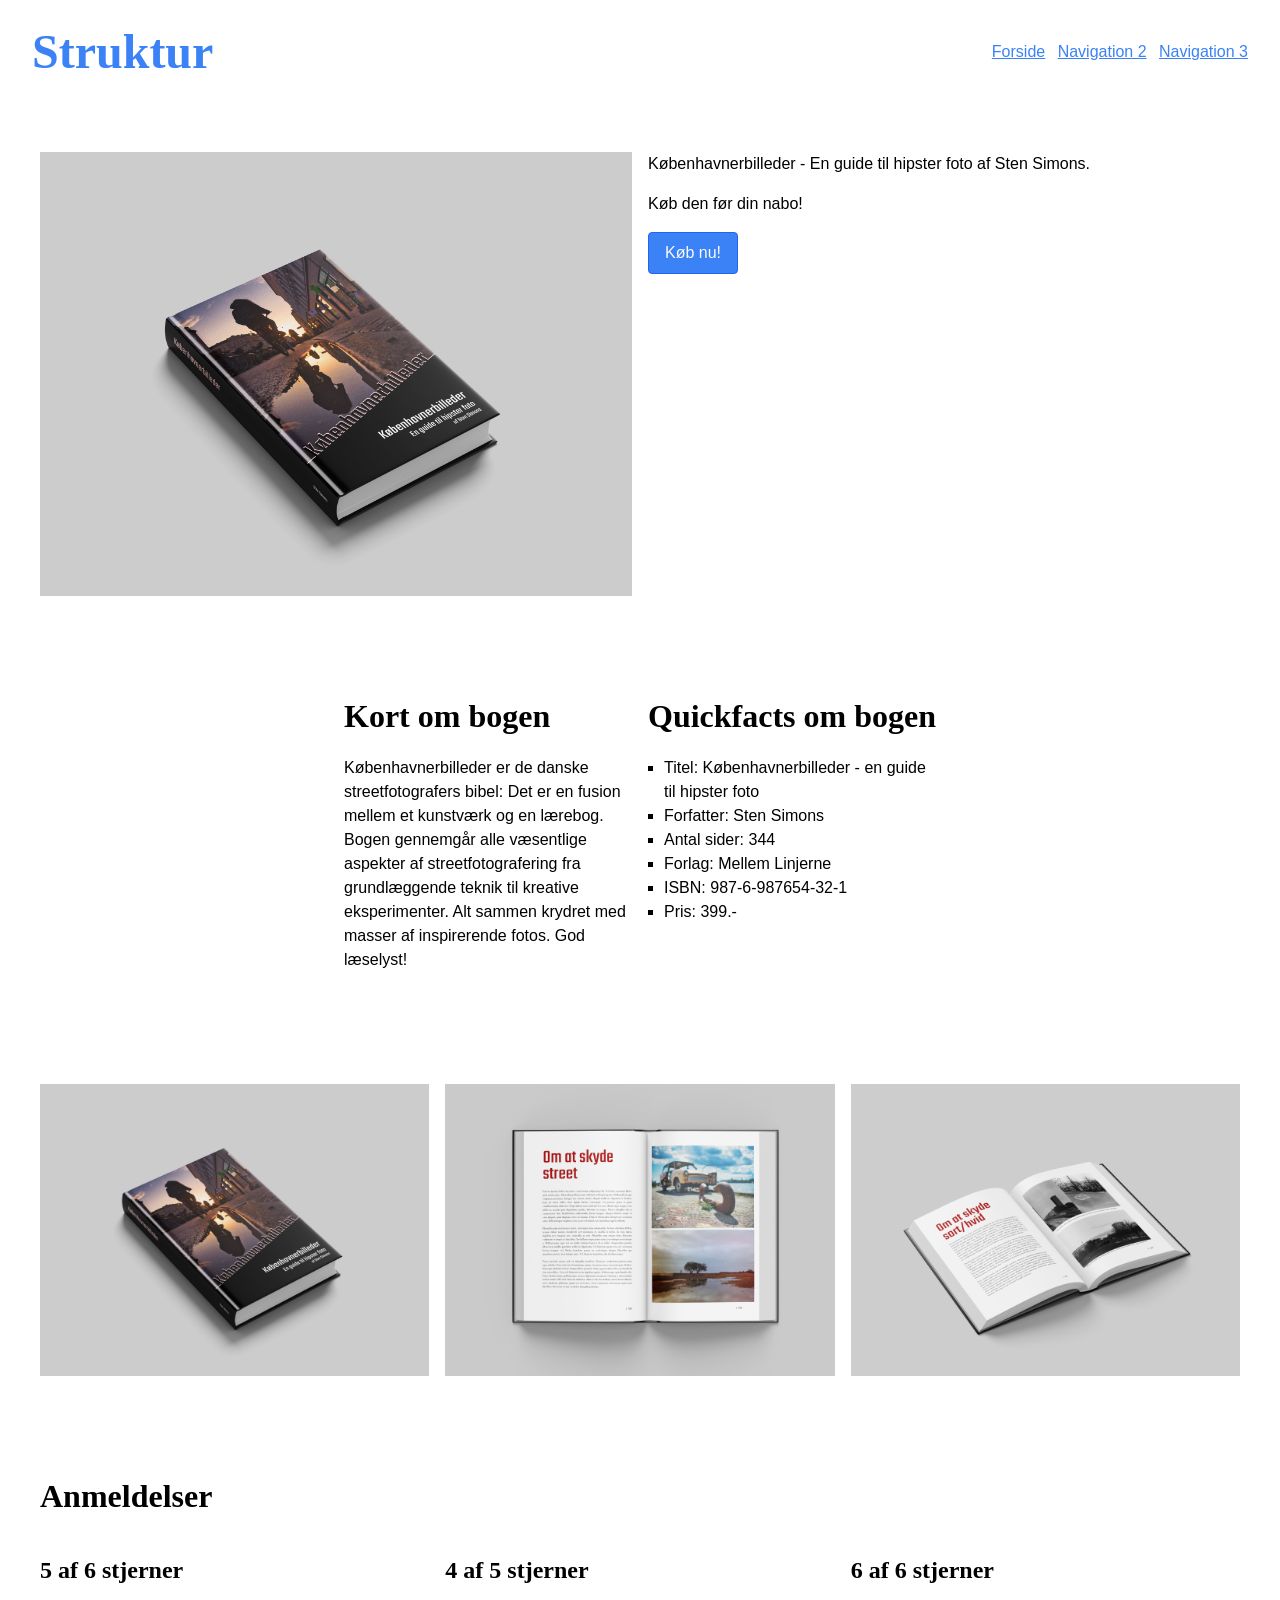
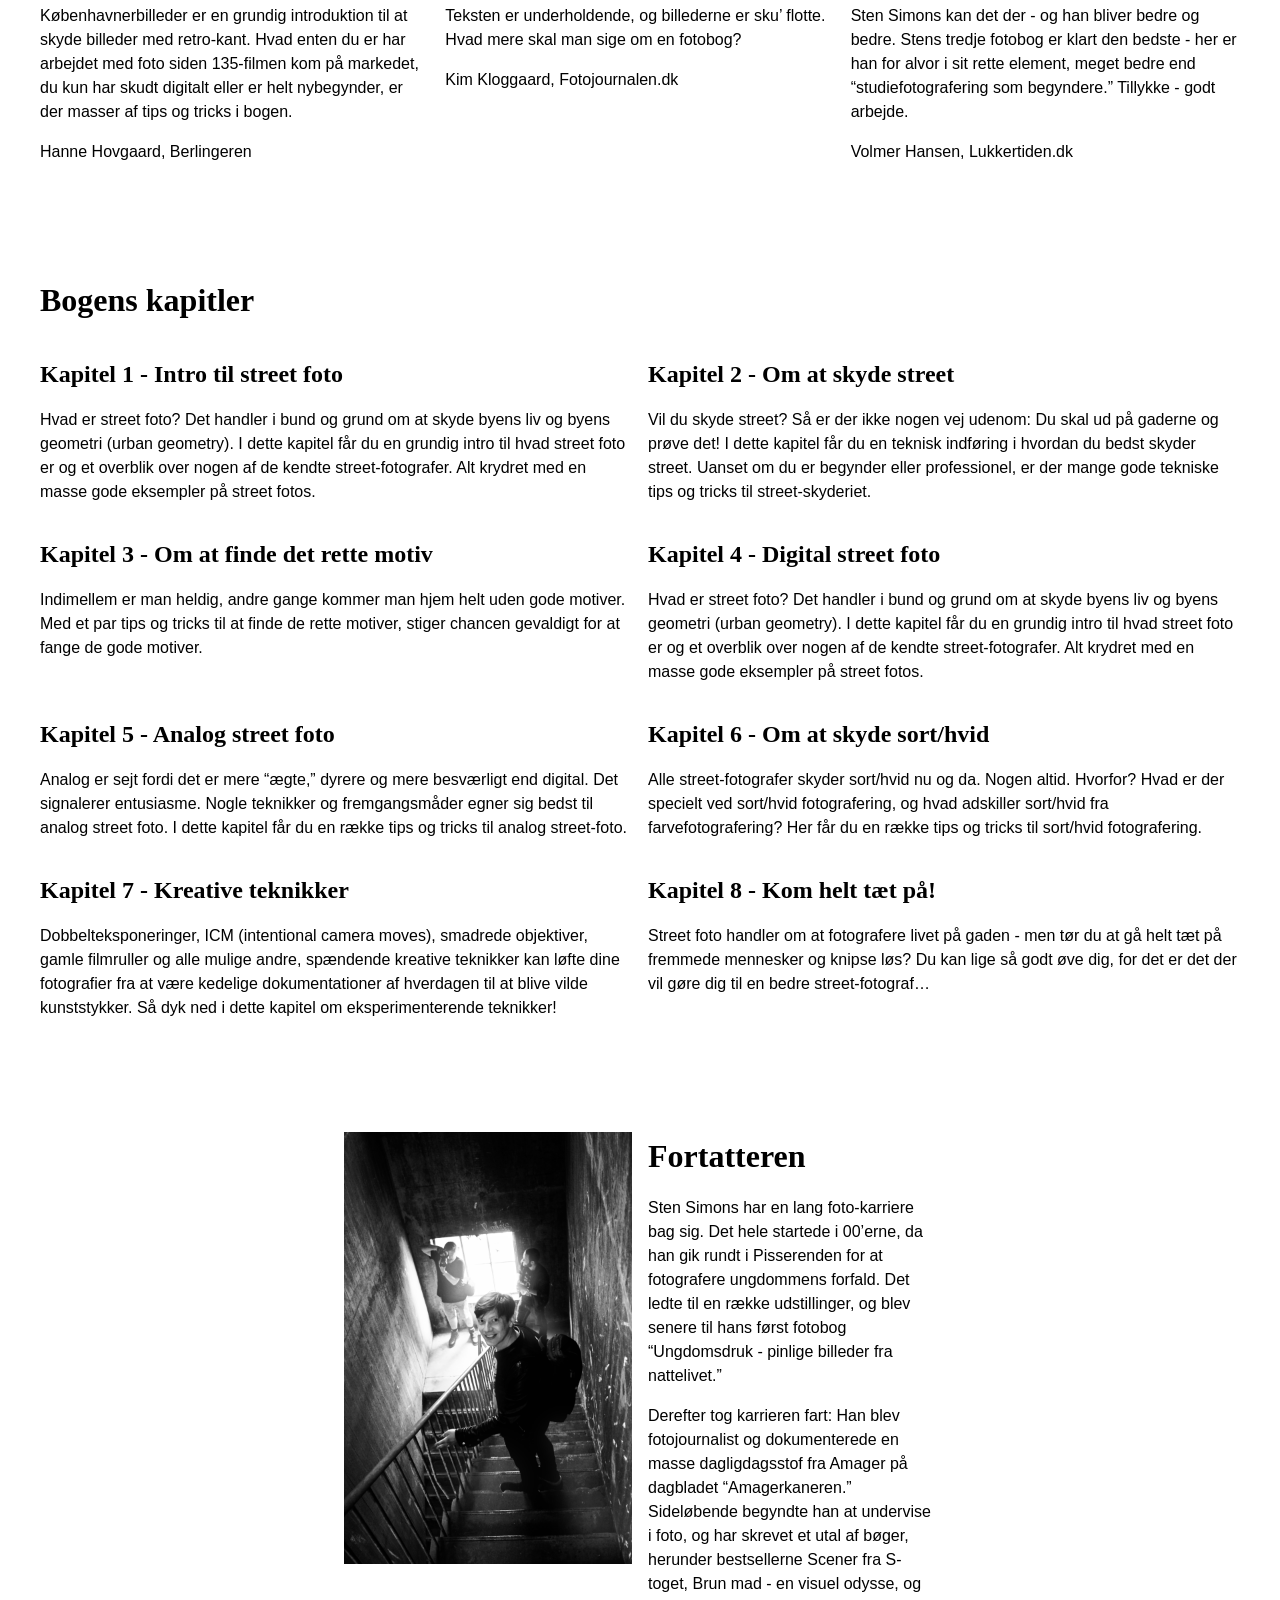
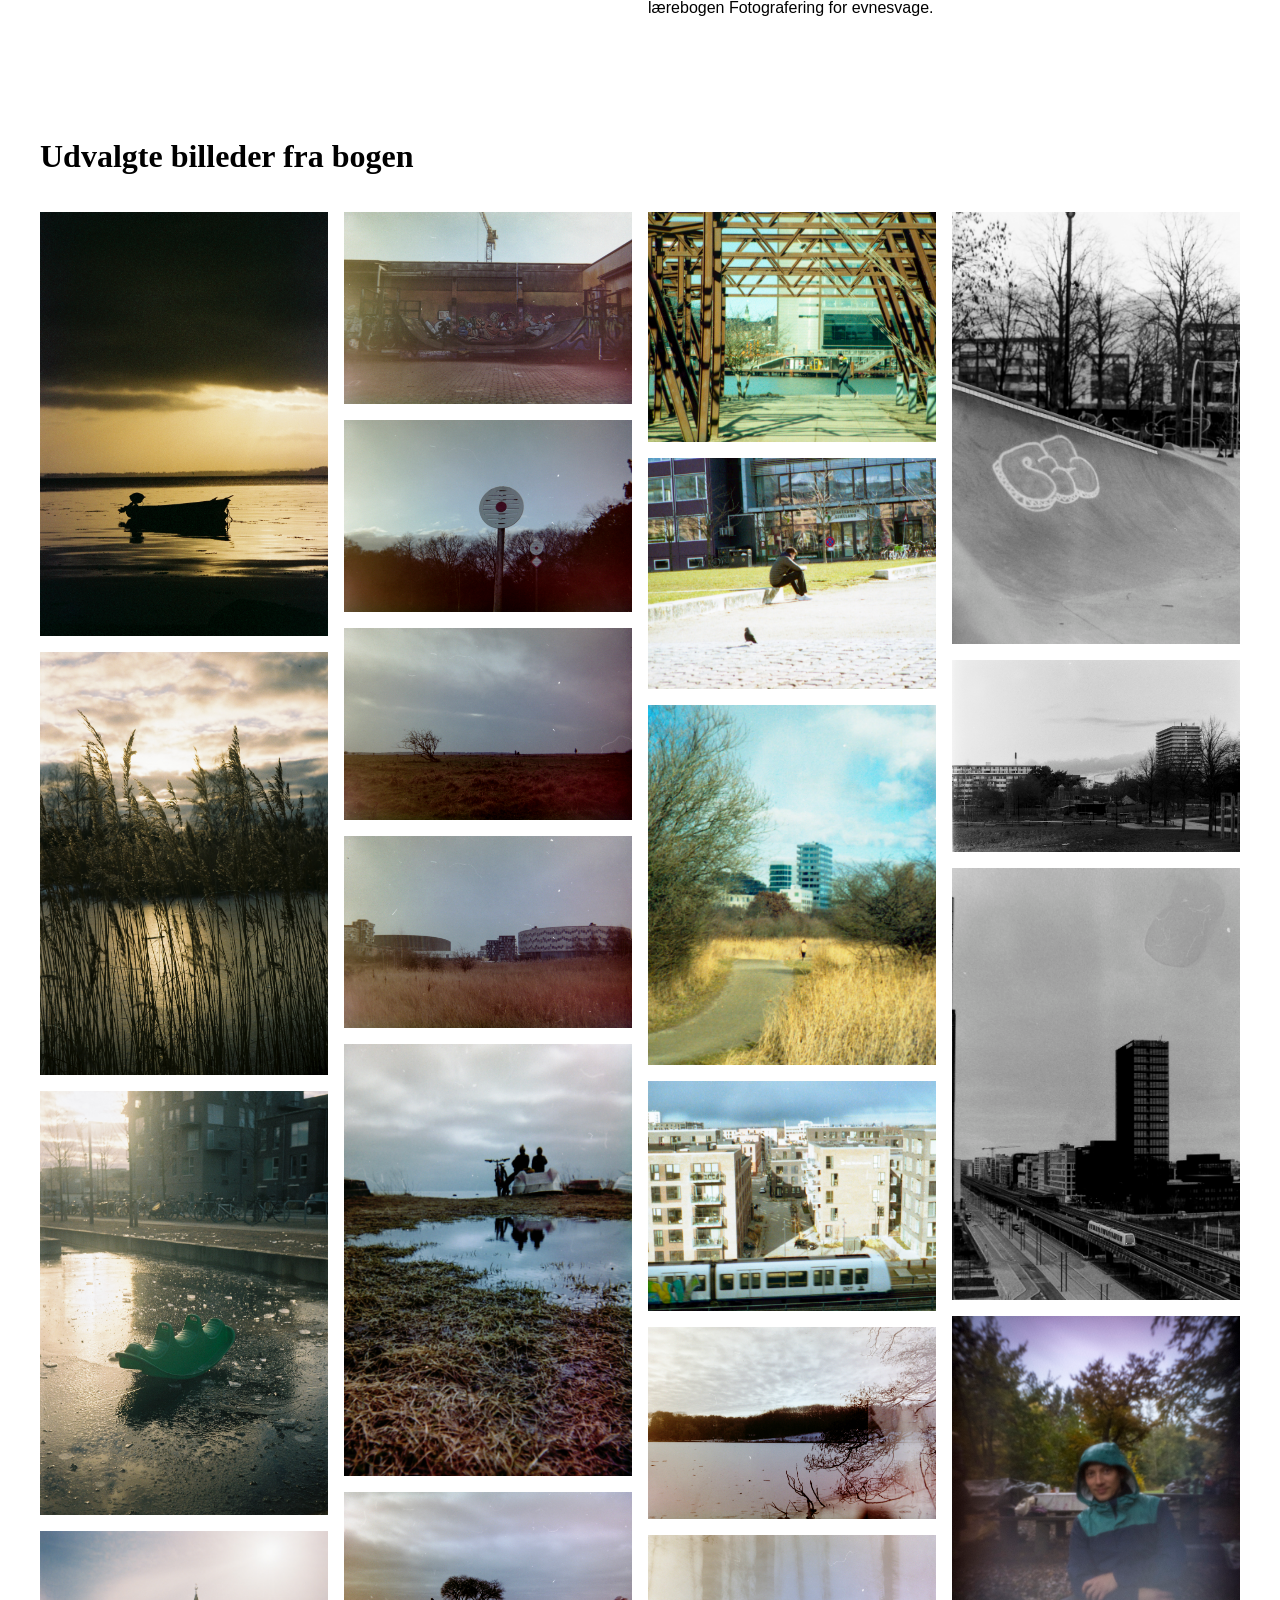
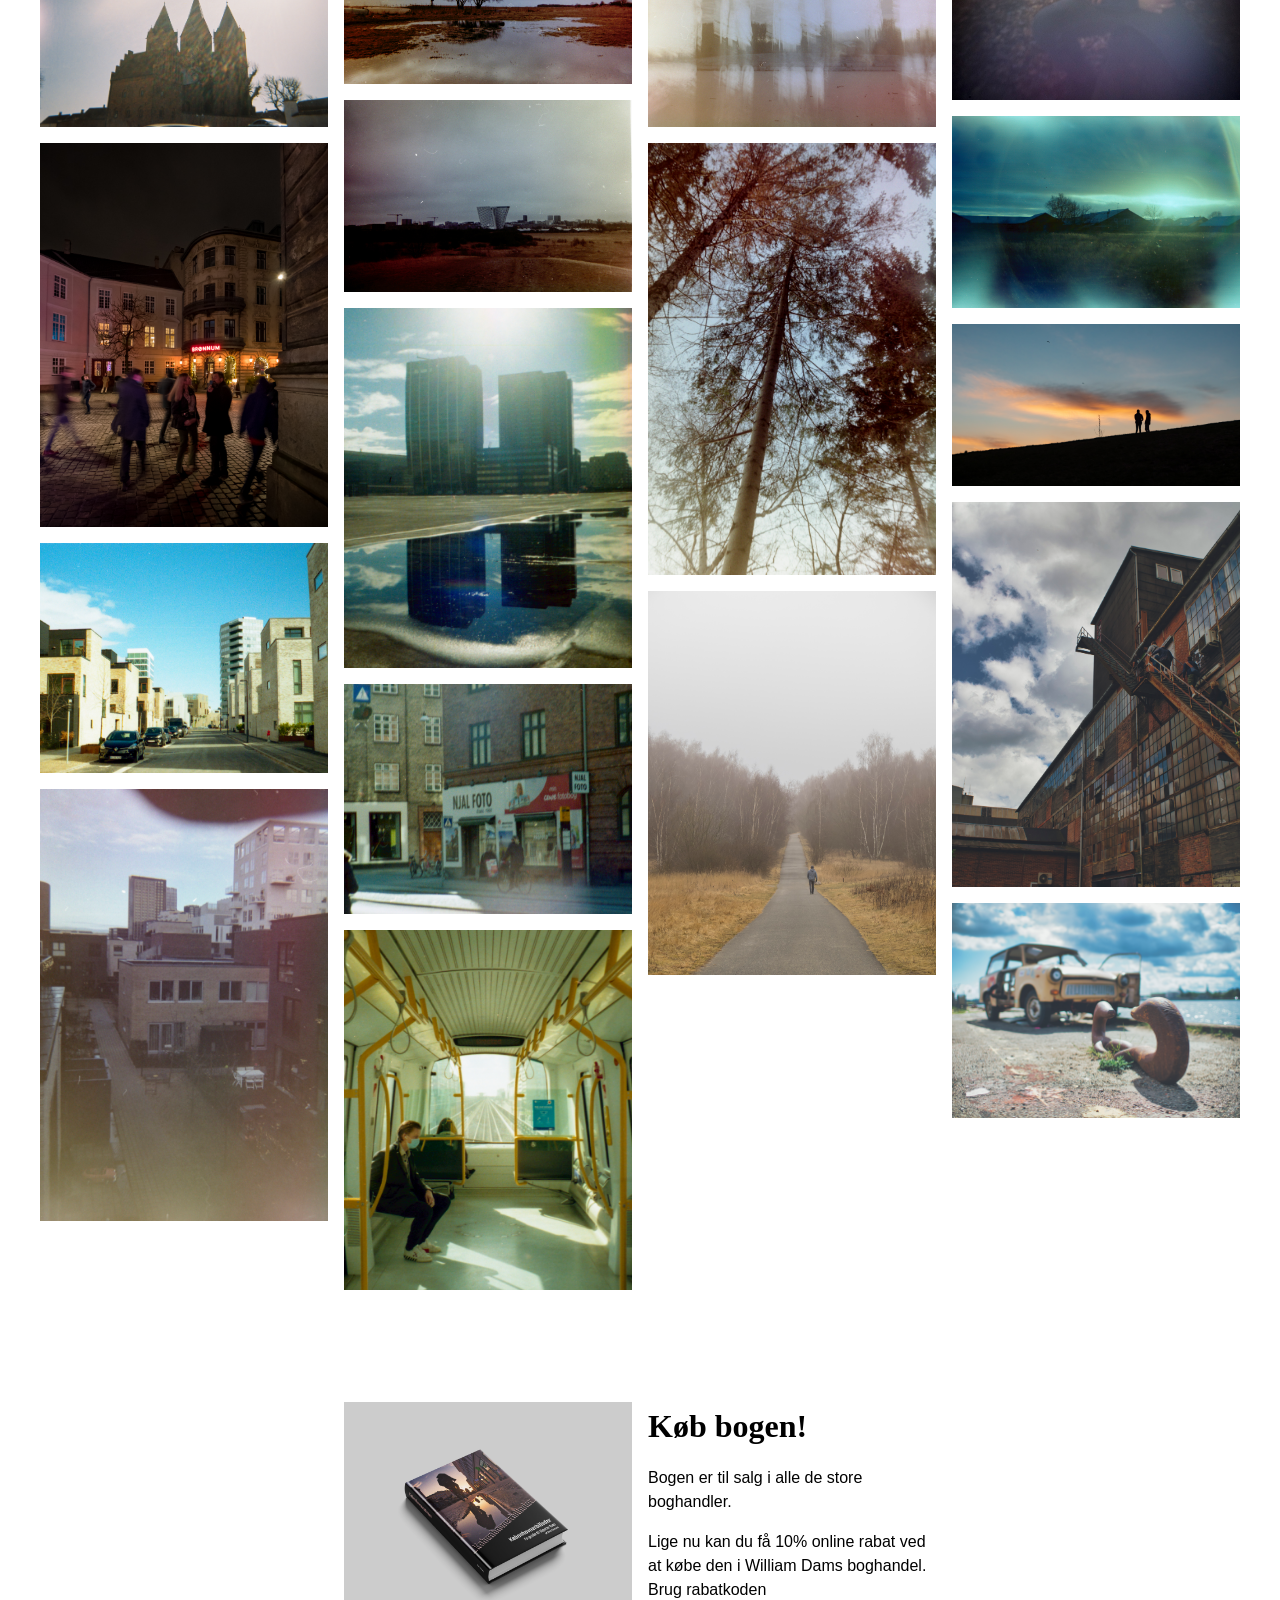
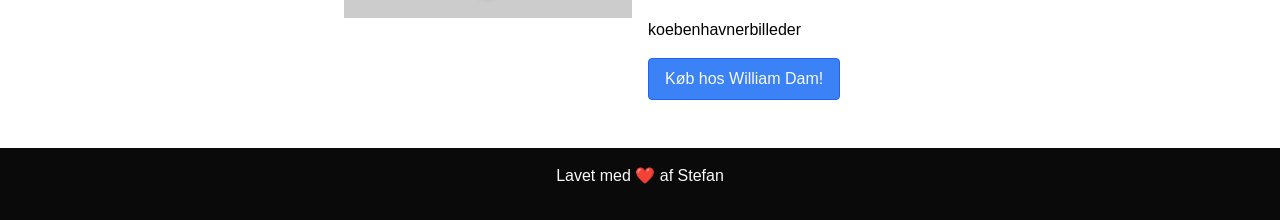
<file: blank.html>
<!DOCTYPE html>
<html lang="da">

<head>
    <meta charset="UTF-8">
    <meta name="viewport" content="width=device-width, initial-scale=1.0">
    <link rel="stylesheet" href="struktur.css">
    <link rel="stylesheet" href="custom.css">
    <title>Blank Struktur</title>
</head>

<body>
    <!-- Header -->
    <header class="">
        <div class="container flex flex-row justify-between items-center p-md">
            <div class="logo"><a href="/" class="text-decoration-none text-xl">Struktur</a></div>
            <nav class="hidden visible-md">
                <a href="index.html" class="p-r-sm">Forside</a>
                <a href="#" class="p-r-sm">Navigation 2</a>
                <a href="#">Navigation 3</a>
            </nav>
            <div class="navicon hidden-md">
                <svg xmlns="http://www.w3.org/2000/svg" fill="none" viewBox="0 0 24 24" stroke-width="1.5"
                    stroke="currentColor" class="size-6" height="32" width="32">
                    <path stroke-linecap="round" stroke-linejoin="round"
                        d="M3.75 6.75h16.5M3.75 12h16.5m-16.5 5.25h16.5" />
                </svg>
            </div>
            <nav class="mobile-menu hidden flex-col justify-center items-center hidden-md">
                <a href="index.html" class="p-r-sm">Forside</a>
                <a href="#" class="p-r-sm">Navigation 2</a>
                <a href="#">Navigation 3</a>
            </nav>
        </div>
    </header>
    <!-- Header slut -->

    <!-- Main -->
    <main>
        <div class="container">
            <div class="grid">
                <div class="col-12 col-md-6"><img src="filer/kobenhavnerbilleder-sten-simons.jpg" alt="stensimons">
                </div>
                <div class="col-12 col-md-6">
                    <p>Københavnerbilleder - En guide til
                        hipster foto af Sten Simons.
                    </p>
                    <p>Køb den før din nabo!</p>
                    <button>Køb nu!</button>
                </div>
            </div>
        </div>

        <div class="container-narrow">
            <div class="grid">
                <div class="col-12 col-md-6">
                    <h2>Kort om bogen</h2>
                    <p>Københavnerbilleder er de danske
                        streetfotografers bibel: Det er en fusion
                        mellem et kunstværk og en lærebog.
                        Bogen gennemgår alle væsentlige
                        aspekter af streetfotografering fra
                        grundlæggende teknik til kreative
                        eksperimenter. Alt sammen krydret
                        med masser af inspirerende fotos. God
                        læselyst!</p>
                </div>

                <div class="col-12 col-md-6">
                    <h2>Quickfacts om
                        bogen</h2>
                    <ul>
                        <li>Titel: Københavnerbilleder - en
                            guide til hipster foto</li>
                        <li>Forfatter: Sten Simons</li>
                        <li>Antal sider: 344</li>
                        <li>Forlag: Mellem Linjerne</li>
                        <li>ISBN: 987-6-987654-32-1</li>
                        <li>Pris: 399.-</li>
                    </ul>
                </div>
            </div>
        </div>

        <div class="container">
            <div class="grid">
                <div class="col-12 col-md-4"><img src="filer/kobenhavnerbilleder-sten-simons.jpg" alt="stensimons">
                </div>
                <div class="col-12 col-md-4"><img src="filer/kobenhavnerbilleder_oppefra.jpg" alt="oppefra"></div>
                <div class="col-12 col-md-4"><img src="filer/kobenhavnerbilleder_aaben_venstre.jpg" alt="aaben">
                </div>
            </div>
        </div>

        <div class="container">
            <div class="grid">
                <div class="col-12">
                    <h2>Anmeldelser</h2>
                </div>
                <div class="col-12 col-md-4">
                    <h3>5 af 6 stjerner</h3>
                    <p>Københavnerbilleder er en grundig introduktion til at skyde
                        billeder med retro-kant. Hvad enten du er har arbejdet med
                        foto siden 135-filmen kom på markedet, du kun har skudt
                        digitalt eller er helt nybegynder, er der masser af tips og
                        tricks i bogen.</p>
                    <p>Hanne Hovgaard, Berlingeren</p>
                </div>

                <div class="col-12 col-md-4">
                    <h3>4 af 5 stjerner</h3>
                    <p>Teksten er underholdende, og billederne er sku’ flotte.
                        Hvad mere skal man sige om en fotobog?</p>
                    <p>Kim Kloggaard, Fotojournalen.dk</p>
                </div>
                <div class="col-12 col-md-4">
                    <h3>6 af 6 stjerner</h3>
                    <p>Sten Simons kan det der - og han bliver bedre og bedre.
                        Stens tredje fotobog er klart den bedste - her er han for
                        alvor i sit rette element, meget bedre end
                        “studiefotografering som begyndere.” Tillykke - godt
                        arbejde.</p>
                    <p>Volmer Hansen, Lukkertiden.dk</p>
                </div>
            </div>
        </div>

        <div class="container">
            <div class="grid">
                <div class="col-12">
                    <h2>Bogens kapitler</h2>
                </div>
                <div class="col-12 col-md-6">
                    <h3>Kapitel 1 - Intro til street foto</h3>
                    <p>Hvad er street foto? Det handler i bund og grund om at skyde byens liv og byens
                        geometri (urban geometry). I dette kapitel får du en grundig intro til hvad street
                        foto er og et overblik over nogen af de kendte street-fotografer. Alt krydret med en
                        masse gode eksempler på street fotos.</p>
                </div>
                <div class="col-12 col-md-6">
                    <h3>Kapitel 2 - Om at skyde street</h3>
                    <p>Vil du skyde street? Så er der ikke nogen vej udenom: Du skal ud på gaderne og prøve det! I
                        dette
                        kapitel får du en
                        teknisk indføring i hvordan du bedst skyder street. Uanset om du er begynder eller
                        professionel,
                        er der mange gode
                        tekniske tips og tricks til street-skyderiet.</p>
                </div>
                <div class="col-12 col-md-6">
                    <h3>Kapitel 3 - Om at finde det rette motiv</h3>
                    <p>Indimellem er man heldig, andre gange kommer man hjem helt uden gode motiver. Med et par tips
                        og
                        tricks til at finde de
                        rette motiver, stiger chancen gevaldigt for at fange de gode motiver.</p>
                </div>
                <div class="col-12 col-md-6">
                    <h3>Kapitel 4 - Digital street foto</h3>
                    <p>Hvad er street foto? Det handler i bund og grund om at skyde byens liv og byens
                        geometri (urban geometry). I dette kapitel får du en grundig intro til hvad street
                        foto er og et overblik over nogen af de kendte street-fotografer. Alt krydret med en
                        masse gode eksempler på street fotos.</p>
                </div>
                <div class="col-12 col-md-6">
                    <h3>Kapitel 5 - Analog street foto</h3>
                    <p>Analog er sejt fordi det er mere “ægte,” dyrere og mere besværligt end digital. Det
                        signalerer
                        entusiasme. Nogle
                        teknikker og fremgangsmåder egner sig bedst til analog street foto. I dette kapitel får du
                        en
                        række tips og tricks til
                        analog street-foto.</p>
                </div>
                <div class="col-12 col-md-6">
                    <h3>Kapitel 6 - Om at skyde sort/hvid</h3>
                    <p>Alle street-fotografer skyder sort/hvid nu og da. Nogen altid. Hvorfor? Hvad er der specielt
                        ved
                        sort/hvid
                        fotografering, og hvad adskiller sort/hvid fra farvefotografering? Her får du en række tips
                        og
                        tricks til sort/hvid
                        fotografering.</p>
                </div>
                <div class="col-12 col-md-6">
                    <h3>Kapitel 7 - Kreative teknikker</h3>
                    <p>Dobbelteksponeringer, ICM (intentional camera moves), smadrede objektiver, gamle filmruller
                        og
                        alle mulige andre,
                        spændende kreative teknikker kan løfte dine fotografier fra at være kedelige dokumentationer
                        af
                        hverdagen til at blive
                        vilde kunststykker. Så dyk ned i dette kapitel om eksperimenterende teknikker!</p>
                </div>
                <div class="col-12 col-md-6">
                    <h3>Kapitel 8 - Kom helt tæt på!</h3>
                    <p>Street foto handler om at fotografere livet på gaden - men tør du at gå helt tæt på fremmede
                        mennesker og knipse løs? Du
                        kan lige så godt øve dig, for det er det der vil gøre dig til en bedre street-fotograf…</p>
                </div>
            </div>
        </div>

        <div class="container-narrow">
            <div class="grid">
                <div class="col-12 col-md-6">
                    <img src="filer/sten_simons.jpg" alt="stensimons">
                </div>

                <div class="col-12 col-md-6">
                    <h2>Fortatteren</h2>
                    <p>Sten Simons har en lang foto-karriere bag sig. Det
                        hele startede i 00’erne, da han gik rundt i
                        Pisserenden for at fotografere ungdommens forfald.
                        Det ledte til en række udstillinger, og blev senere til
                        hans først fotobog “Ungdomsdruk - pinlige billeder
                        fra nattelivet.”</p>
                    <p>Derefter tog karrieren fart: Han blev fotojournalist og
                        dokumenterede en masse dagligdagsstof fra
                        Amager på dagbladet “Amagerkaneren.”
                        Sideløbende begyndte han at undervise i foto, og
                        har skrevet et utal af bøger, herunder bestsellerne
                        Scener fra S-toget, Brun mad - en visuel odysse, og
                        lærebogen Fotografering for evnesvage.</p>
                </div>
            </div>
        </div>

        <div class="container">
            <div class="grid">
                <div class="col-12">
                    <h2>Udvalgte billeder fra bogen</h2>
                </div>

                <div class="col-6 col-md-3">
                    <img src="filer/billeder-fra-bog/foraar-med-et-agfa-lebox-2-20.jpg" alt=""
                        style="margin-bottom: 16px;">
                    <img src="filer/billeder-fra-bog/vinter-2021-med-lomo-smena-17.jpg" alt=""
                        style="margin-bottom: 16px;">
                    <img src="filer/billeder-fra-bog/vinter-2021-med-lomo-smena-6.jpg" alt=""
                        style="margin-bottom: 16px;">
                    <img src="filer/billeder-fra-bog/foraar-med-et-agfa-le-box-2021-17.jpg" alt=""
                        style="margin-bottom: 16px;">
                    <img src="filer/billeder-fra-bog/kbh-by-night-3.jpg" alt="" style="margin-bottom: 16px;">
                    <img src="filer/billeder-fra-bog/orestad-til-islands-brygge-pentax-auto-110-24.jpg" alt=""
                        style="margin-bottom: 16px;">
                    <img src="filer/billeder-fra-bog/agfa-genanvendeligt-kamera-35mm-film-2-7.jpg" alt=""
                        style="margin-bottom: 16px;">
                </div>
                <div class="col-6 col-md-3">
                    <img src="filer/billeder-fra-bog/agfa-genanvendeligt-kamera-35mm-film-2-5.jpg" alt=""
                        style="margin-bottom: 16px;">
                    <img src="filer/billeder-fra-bog/agfa-genanvendeligt-kamera-35mm-11.jpg" alt=""
                        style="margin-bottom: 16px;">
                    <img src="filer/billeder-fra-bog/agfa-genanvendeligt-kamera-35mm-8.jpg" alt=""
                        style="margin-bottom: 16px;">
                    <img src="filer/billeder-fra-bog/agfa-genanvendeligt-kamera-35mm-5.jpg" alt=""
                        style="margin-bottom: 16px;">
                    <img src="filer/billeder-fra-bog/amarminoen-med-et-agfa-le-box-12.jpg" alt=""
                        style="margin-bottom: 16px;">
                    <img src="filer/billeder-fra-bog/amarminoen-med-et-agfa-le-box-11.jpg" alt=""
                        style="margin-bottom: 16px;">
                    <img src="filer/billeder-fra-bog/amarminoen-med-et-agfa-le-box-3.jpg" alt=""
                        style="margin-bottom: 16px;">
                    <img src="filer/billeder-fra-bog/orestad-til-islands-brygge-pentax-auto-110-19.jpg" alt=""
                        style="margin-bottom: 16px;">
                    <img src="filer/billeder-fra-bog/orestad-til-islands-brygge-pentax-auto-110-17.jpg" alt=""
                        style="margin-bottom: 16px;">
                    <img src="filer/billeder-fra-bog/orestad-til-islands-brygge-pentax-auto-110-16.jpg" alt=""
                        style="margin-bottom: 16px;">
                </div>
                <div class="col-6 col-md-3">
                    <img src="filer/billeder-fra-bog/orestad-til-islands-brygge-pentax-auto-110-14.jpg" alt=""
                        style="margin-bottom: 16px;">
                    <img src="filer/billeder-fra-bog/orestad-til-islands-brygge-pentax-auto-110-12.jpg" alt=""
                        style="margin-bottom: 16px;">
                    <img src="filer/billeder-fra-bog/orestad-til-islands-brygge-pentax-auto-110-8.jpg" alt=""
                        style="margin-bottom: 16px;">
                    <img src="filer/billeder-fra-bog/orestad-til-islands-brygge-pentax-auto-110.jpg" alt=""
                        style="margin-bottom: 16px;">
                    <img src="filer/billeder-fra-bog/lomo-smena-20.jpg" alt="" style="margin-bottom: 16px;">
                    <img src="filer/billeder-fra-bog/lomo-smena-17.jpg" alt="" style="margin-bottom: 16px;">
                    <img src="filer/billeder-fra-bog/lomo-smena-15.jpg" alt="" style="margin-bottom: 16px;">
                    <img src="filer/billeder-fra-bog/tyk-taage-i-orestad.jpg" alt="" style="margin-bottom: 16px;">
                </div>
                <div class="col-6 col-md-3">
                    <img src="filer/billeder-fra-bog/nikkormat-ft2-remiseparken-7.jpg" alt=""
                        style="margin-bottom: 16px;">
                    <img src="filer/billeder-fra-bog/nikkormat-ft2-remiseparken-2.jpg" alt=""
                        style="margin-bottom: 16px;">
                    <img src="filer/billeder-fra-bog/nikkormat-ft2-orestad-c-6.jpg" alt="" style="margin-bottom: 16px;">
                    <img src="filer/billeder-fra-bog/pinhole-objektiver-ved-eghjorten-3.jpg" alt=""
                        style="margin-bottom: 16px;">
                    <img src="filer/billeder-fra-bog/0008.jpg" alt="" style="margin-bottom: 16px;">
                    <img src="filer/billeder-fra-bog/anamorfiske-landskaber-amager-faelled-4.jpg" alt=""
                        style="margin-bottom: 16px;">
                    <img src="filer/billeder-fra-bog/_6090022.jpeg" alt="" style="margin-bottom: 16px;">
                    <img src="filer/billeder-fra-bog/_6090016.jpeg" alt="" style="margin-bottom: 16px;">
                </div>

            </div>
        </div>

        <div class="container-narrow">
            <div class="grid">
                <div class="col-12 col-md-6"><img src="filer/kobenhavnerbilleder-sten-simons.jpg" alt="stensimons">
                </div>
                <div class="col-12 col-md-6">
                    <h2>Køb bogen!</h2>
                    <p>Bogen er til salg i alle de store boghandler.</p>
                    <p>Lige nu kan du få 10% online rabat ved at købe den
                        i William Dams boghandel. Brug rabatkoden</p>
                    <p>koebenhavnerbilleder</p>
                    <div>
                        <button>Køb hos William Dam!</button>
                    </div>
                </div>
            </div>
        </div>


    </main>
    <!-- Main slut -->

    <!-- Footer -->
    <footer class="container-full bg-dark text-bright">
        <div class="container text-center p-md">
            <p>Lavet med ❤️ af Stefan</p>
        </div>
    </footer>

    <!-- Inkluderer scripts-->
    <script src="js.js"></script>
</body>

</html>
</file>
<file: struktur.css>
/*
System styles
1: Reset
2: Variable & tokens
3: Layout containers & Breakpoints
4: Layout/Grid
5: Tekst & Typografi
6: Forms
7: Links & Buttons
8: Medier
9: Hjælpere
10: Komponenter
11: Animationer
12: Custom CSS
*/

/* ========== 1: Reset ========== */

* {
  margin: 0;
  padding: 0;
  box-sizing: border-box;
}

body {
  font-family:
    system-ui,
    -apple-system,
    sans-serif;
  line-height: 1.5;
  -webkit-font-smoothing: antialiased;
  -moz-osx-font-smoothing: grayscale;
}

ul,
ol {
  list-style: none;
}

a {
  text-decoration: none;
  color: inherit;
}

img {
  max-width: 100%;
  display: block;
}

button,
input,
textarea,
select {
  font: inherit;
  border: none;
  background: transparent;
}

:focus-visible {
  outline: 2px solid currentColor;
  outline-offset: 2px;
}

/* ========== 2: Variable & tokens ========== */

:root {
  /* farver*/
  --color-primary: rgba(59, 130, 246, 1); /* En blålig primærfarve */
  --color-primary-light: rgba(99, 156, 255, 1);
  --color-primary-dark: rgba(37, 99, 235, 1);
  --color-secondary: rgba(249, 115, 22, 1); /* En orange sekundærfarve */
  --color-secondary-light: rgba(251, 146, 60, 1);
  --color-secondary-dark: rgba(234, 88, 12, 1);
  --color-dark: rgb(11, 10, 10);
  --color-bright: rgba(249, 250, 251, 1);

  /* Spacing */
  --space-zero: 0;
  --space-xs: 0.25rem;
  --space-sm: 0.5rem;
  --space-md: 1rem;
  --space-lg: 1.5rem;
  --space-xl: 2rem;
  --space-xxl: 3rem;
  --space-xxxl: 6rem;

  /* Font-størrelser */
  --font-size-sm: 0.75rem;
  --font-size-base: 1rem;
  --font-size-md: 1.5rem;
  --font-size-lg: 2rem;
  --font-size-xl: 3rem;
  --font-weight-light: 300;
  --font-weight-normal: 400;
  --font-weight-bold: 700;

  /* Fonte */
  --font-family-sans: sans-serif;
  --font-family-serif: serif;
  --font-family-mono: monospace;

  /* Containers */
  --container-full: 100%;
  --container-wide: 1280px;
  --container-narrow: 640px;
  --container-fluid: calc(100% - var(--space-md) * 2);
  --container-padding: 1rem;
  --container-padding-sm: 0.5rem;

  /* Borders & Radius */
  --radius-sm: 0.25rem;
  --radius-md: 0.5rem;
  --radius-lg: 1rem;
  --radius-full: 9999px;

  --border-width-sm: 1px;
  --border-width-md: 2px;
  --border-width-lg: 4px;

  /* Shadows */
  --shadow-sm: 0 1px 2px rgba(0, 0, 0, 0.1);
  --shadow-md: 0 4px 6px rgba(0, 0, 0, 0.1);
  --shadow-lg: 0 10px 15px rgba(0, 0, 0, 0.1);
}

/* Surface Tokens / classes*/
.bg-primary {
  background-color: var(--color-primary);
}
.text-primary {
  color: var(--color-primary);
}
.bg-primary-light {
  background-color: var(--color-primary-light);
}
.text-primary-light {
  color: var(--color-primary-light);
}
.bg-primary-dark {
  background-color: var(--color-primary-dark);
}
.text-primary-dark {
  color: var(--color-primary-dark);
}
.bg-secondary {
  background-color: var(--color-secondary);
}
.text-secondary {
  color: var(--color-secondary);
}
.bg-secondary-light {
  background-color: var(--color-secondary-light);
}
.text-secondary-light {
  color: var(--color-secondary-light);
}
.bg-secondary-dark {
  background-color: var(--color-secondary-dark);
}
.text-secondary-dark {
  color: var(--color-secondary-dark);
}

.bg-dark {
  background-color: var(--color-dark);
}
.text-dark {
  color: var(--color-dark);
}
.bg-bright {
  background-color: var(--color-bright);
}
.text-bright {
  color: var(--color-bright);
}

/* rounded tokens /classes */
.rounded-sm {
  border-radius: var(--radius-sm);
}
.rounded-md {
  border-radius: var(--radius-md);
}
.rounded-lg {
  border-radius: var(--radius-lg);
}
.rounded-full {
  border-radius: var(--radius-full);
}
.rounded-sm-top {
  border-top-left-radius: var(--radius-sm);
  border-top-right-radius: var(--radius-sm);
}
.rounded-md-top {
  border-top-left-radius: var(--radius-md);
  border-top-right-radius: var(--radius-md);
}
.rounded-lg-top {
  border-top-left-radius: var(--radius-lg);
  border-top-right-radius: var(--radius-lg);
}
.rounded-full-top {
  border-top-left-radius: var(--radius-full);
  border-top-right-radius: var(--radius-full);
}
.rounded-sm-bottom {
  border-bottom-left-radius: var(--radius-sm);
  border-bottom-right-radius: var(--radius-sm);
}
.rounded-md-bottom {
  border-bottom-left-radius: var(--radius-md);
  border-bottom-right-radius: var(--radius-md);
}
.rounded-lg-bottom {
  border-bottom-left-radius: var(--radius-lg);
  border-bottom-right-radius: var(--radius-lg);
}
.rounded-full-bottom {
  border-bottom-left-radius: var(--radius-full);
  border-bottom-right-radius: var(--radius-full);
}

/*border tokens classes*/
.border-sm {
  border: var(--border-width-sm) solid currentColor;
}
.border-md {
  border: var(--border-width-md) solid currentColor;
}
.border-lg {
  border: var(--border-width-lg) solid currentColor;
}

/* ========== 3: Layout containers & Breakpoints ========== */

.container {
  width: var(--container-fluid);
  max-width: var(--container-wide);
  margin: 0 auto;
}

.container-narrow {
  width: var(--container-fluid);
  max-width: var(--container-narrow);
  margin: 0 auto;
}

.container-full {
  width: var(--container-full);
  margin: 0 auto;
}

.container,
.container-narrow,
.container-fluid {
  padding: var(--space-xxl) var(--space-md);
}

/* ========== 4: Layout/Grid ========== */

/* Position */
.static {
  position: static;
}
.fixed {
  position: fixed;
}
.relative {
  position: relative;
}
.absolute {
  position: absolute;
}
.sticky {
  position: sticky;
}

.top-0 {
  top: 0;
}
.top-1 {
  top: var(--space-xs);
}
.top-2 {
  top: var(--space-sm);
}
.top-3 {
  top: var(--space-md);
}
.top-4 {
  top: var(--space-lg);
}
.top-5 {
  top: var(--space-xl);
}
.top-6 {
  top: var(--space-xxl);
}
.top-7 {
  top: var(--space-xxxl);
}
.right-0 {
  right: 0;
}
.right-1 {
  right: var(--space-xs);
}
.right-2 {
  right: var(--space-sm);
}
.right-3 {
  right: var(--space-md);
}
.right-4 {
  right: var(--space-lg);
}
.right-5 {
  right: var(--space-xl);
}
.right-6 {
  right: var(--space-xxl);
}
.right-7 {
  right: var(--space-xxxl);
}
.bottom-0 {
  bottom: 0;
}
.bottom-1 {
  bottom: var(--space-xs);
}
.bottom-2 {
  bottom: var(--space-sm);
}
.bottom-3 {
  bottom: var(--space-md);
}
.bottom-4 {
  bottom: var(--space-lg);
}
.bottom-5 {
  bottom: var(--space-xl);
}
.bottom-6 {
  bottom: var(--space-xxl);
}
.bottom-7 {
  bottom: var(--space-xxxl);
}
.left-0 {
  left: 0;
}
.left-1 {
  left: var(--space-xs);
}
.left-2 {
  left: var(--space-sm);
}
.left-3 {
  left: var(--space-md);
}
.left-4 {
  left: var(--space-lg);
}
.left-5 {
  left: var(--space-xl);
}
.left-6 {
  left: var(--space-xxl);
}
.left-7 {
  left: var(--space-xxxl);
}

/* Grundlæggende grid (mobile-first) */
.grid {
  display: grid;
  grid-template-columns: repeat(12, 1fr);
  gap: var(--space-sm);
  margin: 0 calc(var(--space-sm) / 2);
  grid-auto-rows: minmax(var(--space-xl), auto);
}
@media (min-width: 400px) {
  .grid {
    gap: var(--space-md);
    margin: 0 calc(var(--space-md) / 2);
  }
}

/* Responsive kolonne-klasser  */
.col-1 {
  grid-column: auto / span 1;
}
.col-2 {
  grid-column: auto / span 2;
}
.col-3 {
  grid-column: auto / span 3;
}
.col-4 {
  grid-column: auto / span 4;
}
.col-5 {
  grid-column: auto / span 5;
}
.col-6 {
  grid-column: auto / span 6;
}
.col-7 {
  grid-column: auto / span 7;
}
.col-8 {
  grid-column: auto / span 8;
}
.col-9 {
  grid-column: auto / span 9;
}
.col-10 {
  grid-column: auto / span 10;
}
.col-11 {
  grid-column: auto / span 11;
}
.col-12 {
  grid-column: auto / span 12;
}

/* Mellemstore skærme (sm: ≥760px) */
@media (min-width: 760px) {
  .col-sm-1 {
    grid-column: auto / span 1;
  }
  .col-sm-2 {
    grid-column: auto / span 2;
  }
  .col-sm-3 {
    grid-column: auto / span 3;
  }
  .col-sm-4 {
    grid-column: auto / span 4;
  }
  .col-sm-5 {
    grid-column: auto / span 5;
  }
  .col-sm-6 {
    grid-column: auto / span 6;
  }
  .col-sm-7 {
    grid-column: auto / span 7;
  }
  .col-sm-8 {
    grid-column: auto / span 8;
  }
  .col-sm-9 {
    grid-column: auto / span 9;
  }
  .col-sm-10 {
    grid-column: auto / span 10;
  }
  .col-sm-11 {
    grid-column: auto / span 11;
  }
  .col-sm-12 {
    grid-column: auto / span 12;
  }
}

/* Store skærme (md: ≥960px) */
@media (min-width: 960px) {
  .col-md-1 {
    grid-column: auto / span 1;
  }
  .col-md-2 {
    grid-column: auto / span 2;
  }
  .col-md-3 {
    grid-column: auto / span 3;
  }
  .col-md-4 {
    grid-column: auto / span 4;
  }
  .col-md-5 {
    grid-column: auto / span 5;
  }
  .col-md-6 {
    grid-column: auto / span 6;
  }
  .col-md-7 {
    grid-column: auto / span 7;
  }
  .col-md-8 {
    grid-column: auto / span 8;
  }
  .col-md-9 {
    grid-column: auto / span 9;
  }
  .col-md-10 {
    grid-column: auto / span 10;
  }
  .col-md-11 {
    grid-column: auto / span 11;
  }
  .col-md-12 {
    grid-column: auto / span 12;
  }
}

/* Extra store skærme (lg: ≥1280px) */
@media (min-width: 1280px) {
  .col-lg-1 {
    grid-column: auto / span 1;
  }
  .col-lg-2 {
    grid-column: auto / span 2;
  }
  .col-lg-3 {
    grid-column: auto / span 3;
  }
  .col-lg-4 {
    grid-column: auto / span 4;
  }
  .col-lg-5 {
    grid-column: auto / span 5;
  }
  .col-lg-6 {
    grid-column: auto / span 6;
  }
  .col-lg-7 {
    grid-column: auto / span 7;
  }
  .col-lg-8 {
    grid-column: auto / span 8;
  }
  .col-lg-9 {
    grid-column: auto / span 9;
  }
  .col-lg-10 {
    grid-column: auto / span 10;
  }
  .col-lg-11 {
    grid-column: auto / span 11;
  }
  .col-lg-12 {
    grid-column: auto / span 12;
  }
}

/* Col-start classes til at definere startpositioner...*/
.col-start-1 {
  grid-column-start: 1;
}
.col-start-2 {
  grid-column-start: 2;
}
.col-start-3 {
  grid-column-start: 3;
}
.col-start-4 {
  grid-column-start: 4;
}
.col-start-5 {
  grid-column-start: 5;
}
.col-start-6 {
  grid-column-start: 6;
}
.col-start-7 {
  grid-column-start: 7;
}
.col-start-8 {
  grid-column-start: 8;
}
.col-start-9 {
  grid-column-start: 9;
}
.col-start-10 {
  grid-column-start: 10;
}
.col-start-11 {
  grid-column-start: 11;
}
.col-start-12 {
  grid-column-start: 12;
}

/* Mellemstore skærme (sm: ≥760px) */
@media (min-width: 760px) {
  .col-sm-start-1 {
    grid-column-start: 1;
  }
  .col-sm-start-2 {
    grid-column-start: 2;
  }
  .col-sm-start-3 {
    grid-column-start: 3;
  }
  .col-sm-start-4 {
    grid-column-start: 4;
  }
  .col-sm-start-5 {
    grid-column-start: 5;
  }
  .col-sm-start-6 {
    grid-column-start: 6;
  }
  .col-sm-start-7 {
    grid-column-start: 7;
  }
  .col-sm-start-8 {
    grid-column-start: 8;
  }
  .col-sm-start-9 {
    grid-column-start: 9;
  }
  .col-sm-start-10 {
    grid-column-start: 10;
  }
  .col-sm-start-11 {
    grid-column-start: 11;
  }
  .col-sm-start-12 {
    grid-column-start: 12;
  }
}

/* Store skærme (md: ≥960px) */
@media (min-width: 960px) {
  .col-md-start-1 {
    grid-column-start: 1;
  }
  .col-md-start-2 {
    grid-column-start: 2;
  }
  .col-md-start-3 {
    grid-column-start: 3;
  }
  .col-md-start-4 {
    grid-column-start: 4;
  }
  .col-md-start-5 {
    grid-column-start: 5;
  }
  .col-md-start-6 {
    grid-column-start: 6;
  }
  .col-md-start-7 {
    grid-column-start: 7;
  }
  .col-md-start-8 {
    grid-column-start: 8;
  }
  .col-md-start-9 {
    grid-column-start: 9;
  }
  .col-md-start-10 {
    grid-column-start: 10;
  }
  .col-md-start-11 {
    grid-column-start: 11;
  }
  .col-md-start-12 {
    grid-column-start: 12;
  }
}

/* Extra store skærme (lg: ≥1200px) */
@media (min-width: 1200px) {
  .col-lg-start-1 {
    grid-column-start: 1;
  }
  .col-lg-start-2 {
    grid-column-start: 2;
  }
  .col-lg-start-3 {
    grid-column-start: 3;
  }
  .col-lg-start-4 {
    grid-column-start: 4;
  }
  .col-lg-start-5 {
    grid-column-start: 5;
  }
  .col-lg-start-6 {
    grid-column-start: 6;
  }
  .col-lg-start-7 {
    grid-column-start: 7;
  }
  .col-lg-start-8 {
    grid-column-start: 8;
  }
  .col-lg-start-9 {
    grid-column-start: 9;
  }
  .col-lg-start-10 {
    grid-column-start: 10;
  }
  .col-lg-start-11 {
    grid-column-start: 11;
  }
  .col-lg-start-12 {
    grid-column-start: 12;
  }
}

/* Nested grid */
.nested-grid {
  display: grid;
  grid-template-columns: repeat(12, 1fr);
  gap: var(--space-md); /* 2 * 8px */
  margin-top: var(--space-xl); /* 2 * 8px */
}

/* Kolonne-klasser til det nestede grid */
.nested-grid > [class*="col-"] {
  background-color: #e0e0e0;
  border: 1px solid #ccc;
}

/*grid cheet sheet: https://grid.malven.co/ */
/* Lodret justering af kolonne-aksen i grids*/
.col-content-start {
  align-content: start;
}
.col-content-end {
  align-content: end;
}
.col-content-center {
  align-content: center;
}
.col-content-stretch {
  align-content: stretch;
} /*default*/

/*Justerer grid content i kolonne-aksen, når grid'et er mindre en containeren.*/
.content-start {
  align-content: start;
}
.content-center {
  align-content: center;
}
.content-end {
  align-content: end;
}
.content-between {
  align-content: space-between;
}
.content-around {
  align-content: space-around;
}
.content-stretch {
  align-content: stretch;
}
.content-evenly {
  align-content: space-evenly;
}

/* Flexbox classes */
/* Cheat sheet: https://flexbox.malven.co/ */
/* Flebox display */
.flex {
  display: flex;
}
.inline-flex {
  display: inline-flex;
}

/* Flebox retning */
.flex-row {
  flex-direction: row;
}
.flex-row-reverse {
  flex-direction: row-reverse;
}
.flex-col {
  flex-direction: column;
}
.flex-col-reverse {
  flex-direction: column-reverse;
}

/* Justering af indhold */
.justify-start {
  justify-content: flex-start;
}
.justify-end {
  justify-content: flex-end;
}
.justify-center {
  justify-content: center;
}
.justify-between {
  justify-content: space-between;
}
.justify-around {
  justify-content: space-around;
}
.justify-evenly {
  justify-content: space-evenly;
}

/* Lodret justering */
.items-start {
  align-items: flex-start;
}
.items-end {
  align-items: flex-end;
}
.items-center {
  align-items: center;
}
.items-baseline {
  align-items: baseline;
}
.items-stretch {
  align-items: stretch;
}

/* Individuel lodret justering */
.self-start {
  align-self: flex-start;
}
.self-end {
  align-self: flex-end;
}
.self-center {
  align-self: center;
}
.self-baseline {
  align-self: baseline;
}
.self-stretch {
  align-self: stretch;
}

/* Individuel vandret justering */
.justify-self-start {
  justify-self: start;
}
.justify-self-end {
  justify-self: end;
}
.justify-self-center {
  justify-self: center;
}
.justify-self-stretch {
  justify-self: stretch;
}

/* Omflytning */
.flex-wrap {
  flex-wrap: wrap;
}
.flex-nowrap {
  flex-wrap: nowrap;
}
.flex-wrap-reverse {
  flex-wrap: wrap-reverse;
}

/* Gaps = Afstand mellem elementer */
.gap-zero {
  gap: var(--space-zero);
}
.gap-xs {
  gap: var(--space-xs);
}
.gap-sm {
  gap: var(--space-sm);
}
.gap-md {
  gap: var(--space-md);
}
.gap-lg {
  gap: var(--space-lg);
}
.gap-xl {
  gap: var(--space-xl);
}
.gap-xxl {
  gap: var(--space-xxl);
}

/* Små skærme (≥400px) */
@media (min-width: 400px) {
  .xs\:gap-zero {
    gap: var(--space-zero);
  }
  .xs\:gap-xs {
    gap: var(--space-xs);
  }
  .xs\:gap-sm {
    gap: var(--space-sm);
  }
  .xs\:gap-md {
    gap: var(--space-md);
  }
  .xs\:gap-lg {
    gap: var(--space-lg);
  }
  .xs\:gap-xl {
    gap: var(--space-xl);
  }
  .xs\:gap-xxl {
    gap: var(--space-xxl);
  }
}

/* Tablet skærme (≥760px) */
@media (min-width: 760px) {
  .sm\:gap-zero {
    gap: var(--space-zero);
  }
  .sm\:gap-xs {
    gap: var(--space-xs);
  }
  .sm\:gap-sm {
    gap: var(--space-sm);
  }
  .sm\:gap-md {
    gap: var(--space-md);
  }
  .sm\:gap-lg {
    gap: var(--space-lg);
  }
  .sm\:gap-xl {
    gap: var(--space-xl);
  }
  .sm\:gap-xxl {
    gap: var(--space-xxl);
  }
}

/* Mellemstore skærme (≥960px) */
@media (min-width: 960px) {
  .md\:gap-zero {
    gap: var(--space-zero);
  }
  .md\:gap-xs {
    gap: var(--space-xs);
  }
  .md\:gap-sm {
    gap: var(--space-sm);
  }
  .md\:gap-md {
    gap: var(--space-md);
  }
  .md\:gap-lg {
    gap: var(--space-lg);
  }
  .md\:gap-xl {
    gap: var(--space-xl);
  }
  .md\:gap-xxl {
    gap: var(--space-xxl);
  }
}

/* Store skærme (≥1200px) */
@media (min-width: 1200px) {
  .lg\:gap-zero {
    gap: var(--space-zero);
  }
  .lg\:gap-xs {
    gap: var(--space-xs);
  }
  .lg\:gap-sm {
    gap: var(--space-sm);
  }
  .lg\:gap-md {
    gap: var(--space-md);
  }
  .lg\:gap-lg {
    gap: var(--space-lg);
  }
  .lg\:gap-xl {
    gap: var(--space-xl);
  }
  .lg\:gap-xxl {
    gap: var(--space-xxl);
  }
}

/* ========== 5: Tekst & Typografi ========== */

body {
  font-size: var(--font-size-base);
  font-family: var(--font-family-sans);
  line-height: 1.5;
}
p {
  margin-bottom: var(--space-md);
}
h1,
h2,
h3,
.text-xl,
.text-lg,
.text-md {
  font-weight: var(--font-weight-bold);
  margin-bottom: var(--space-md);
  font-family: var(--font-family-serif);
  line-height: 1.5;
}
.text-sm {
  font-size: var(--font-size-sm);
}
h1,
.text-xl {
  font-size: var(--font-size-xl);
}
h2,
.text-lg {
  font-size: var(--font-size-lg);
}
h3,
.text-md {
  font-size: var(--font-size-md);
}
.text-light {
  font-weight: var(--font-weight-light);
}
.text-normal {
  font-weight: var(--font-weight-normal);
}
.text-bold {
  font-weight: var(--font-weight-bold);
}

/* lister */
ul,
ol {
  margin-bottom: var(--space-md);
  padding-left: var(--space-md);
}
ul {
  list-style-type: square;
}
ol {
  list-style-type:;
}

.text-col-2 {
  column-count: 2;
  column-gap: var(--space-md);
}
.text-col-3 {
  column-count: 3;
  column-gap: var(--space-md);
}
.text-col-4 {
  column-count: 4;
  column-gap: var(--space-md);
}
.text-col-5 {
  column-count: 5;
  column-gap: var(--space-md);
}
.text-col-6 {
  column-count: 6;
  column-gap: var(--space-md);
}

@media (min-width: 760px) {
  .sm\:text-col-2 {
    column-count: 2;
    column-gap: var(--space-md);
  }
  .sm\:text-col-3 {
    column-count: 3;
    column-gap: var(--space-md);
  }
  .sm\:text-col-4 {
    column-count: 4;
    column-gap: var(--space-md);
  }
  .sm\:text-col-5 {
    column-count: 5;
    column-gap: var(--space-md);
  }
  .sm\:text-col-6 {
    column-count: 6;
    column-gap: var(--space-md);
  }
}

@media (min-width: 1024px) {
  .md\:text-col-2 {
    column-count: 2;
    column-gap: var(--space-md);
  }
  .md\:text-col-3 {
    column-count: 3;
    column-gap: var(--space-md);
  }
  .md\:text-col-4 {
    column-count: 4;
    column-gap: var(--space-md);
  }
  .md\:text-col-5 {
    column-count: 5;
    column-gap: var(--space-md);
  }
  .md\:text-col-6 {
    column-count: 6;
    column-gap: var(--space-md);
  }
}

@media (min-width: 1280px) {
  .xl\:text-col-2 {
    column-count: 2;
    column-gap: var(--space-md);
  }
  .xl\:text-col-3 {
    column-count: 3;
    column-gap: var(--space-md);
  }
  .xl\:text-col-4 {
    column-count: 4;
    column-gap: var(--space-md);
  }
  .xl\:text-col-5 {
    column-count: 5;
    column-gap: var(--space-md);
  }
  .xl\:text-col-6 {
    column-count: 6;
    column-gap: var(--space-md);
  }
}
.text-col-gap-sm {
  column-gap: var(--space-sm);
}
.text-col-gap-md {
  column-gap: var(--space-md);
}
.text-col-gap-lg {
  column-gap: var(--space-lg);
}
.text-col-gap-xl {
  column-gap: var(--space-xl);
}

blockquote {
  margin: var(--space-md) 0;
  padding: var(--space-md);
  border-left: 4px solid var(--color-primary);
  background-color: #f9f9f9;
  font-style: italic;
}

/* Tekstjustering */
/* Standard tekstjustering (mobil-first) */
.text-left {
  text-align: left;
}
.text-center {
  text-align: center;
}
.text-right {
  text-align: right;
}
.text-justify {
  text-align: justify;
}

/* Tablet skærme (≥760px) */
@media (min-width: 760px) {
  .sm\:text-left {
    text-align: left;
  }
  .sm\:text-center {
    text-align: center;
  }
  .sm\:text-right {
    text-align: right;
  }
  .sm\:text-justify {
    text-align: justify;
  }
}

/* Mellemstore skærme (≥960px) */
@media (min-width: 960px) {
  .md\:text-left {
    text-align: left;
  }
  .md\:text-center {
    text-align: center;
  }
  .md\:text-right {
    text-align: right;
  }
  .md\:text-justify {
    text-align: justify;
  }
}

/* Store skærme (≥1200px) */
@media (min-width: 1200px) {
  .lg\:text-left {
    text-align: left;
  }
  .lg\:text-center {
    text-align: center;
  }
  .lg\:text-right {
    text-align: right;
  }
  .lg\:text-justify {
    text-align: justify;
  }
}

/* ========== 6: Forms ========== */
.form-group {
  margin-bottom: var(--space-md);
}

label {
  display: block;
  margin-bottom: var(--space-xs);
  font-weight: var(--font-weight-bold);
  color: var(--color-dark);
}

input,
textarea,
select {
  width: 100%;
  padding: var(--space-sm) var(--space-md);
  border: 1px solid #d1d5db;
  border-radius: var(--radius-sm);
  font-family: inherit;
  font-size: var(--font-size-base);
  transition:
    border-color 0.2s ease,
    box-shadow 0.2s ease;
}

input:focus,
textarea:focus,
select:focus {
  outline: none;
  border-color: var(--color-primary);
  box-shadow: 0 0 0 3px rgba(59, 130, 246, 0.1);
}

input[type="checkbox"],
input[type="radio"] {
  width: auto;
  margin-right: var(--space-xs);
}

.form-help {
  font-size: var(--font-size-sm);
  color: #6b7280;
  margin-top: var(--space-xs);
}

/* Form validering */
input:invalid,
textarea:invalid,
select:invalid {
  border-color: var(--color-error);
}

input:valid,
textarea:valid,
select:valid {
  border-color: var(--color-success);
}

/* File input */
input[type="file"] {
  border: none;
  padding: 0;
}

/* Range input */
input[type="range"] {
  width: 100%;
  height: 4px;
  -webkit-appearance: none;
  background: #e5e7eb;
  border-radius: var(--radius-full);
  outline: none;
}

input[type="range"]::-webkit-slider-thumb {
  -webkit-appearance: none;
  appearance: none;
  width: var(--space-md);
  height: var(--space-md);
  background: var(--color-primary);
  border-radius: var(--radius-full);
  cursor: pointer;
}

/* ========== 7: links & Buttons ========== */

input[type="submit"],
button,
.btn {
  background-color: var(--color-primary);
  color: var(--color-bright);
  padding: var(--space-sm) var(--space-md);
  border: 1px solid var(--color-primary-dark);
  border-radius: var(--radius-sm);
  cursor: pointer;
  transition: background-color 0.2s ease;
  text-decoration: none;
}
input[type="submit"]:hover,
button:hover,
.btn:hover {
  background-color: var(--color-primary-dark);
  text-decoration: none;
  color: var(--color-bright);
}

/* Knap-varianter */
.btn-primary {
  background-color: var(--color-primary);
  color: white;
}

.btn-primary:hover {
  background-color: var(--color-primary-dark);
}

.btn-secondary {
  background-color: var(--color-secondary);
  color: white;
}

.btn-secondary:hover {
  background-color: var(--color-secondary-dark);
}

.btn-outline {
  background-color: transparent;
  color: var(--color-bright);
  border-color: var(--color-primary);
}

.btn-outline:hover {
  background-color: var(--color-primary-light);
  color: white;
}

/* knap størrelser*/
.btn-sm {
  padding: var(--space-xs) var(--space-sm);
  font-size: var(--font-size-sm);
}

.btn-md {
  padding: var(--space-sm) var(--space-md);
  font-size: var(--font-size-base);
}

.btn-lg {
  padding: var(--space-md) var(--space-lg);
  font-size: var(--font-size-lg);
}
.btn-full {
  padding: var(--space-md) var(--space-lg);
  font-size: var(--font-size-lg);
  width: 100%;
}

/* links / a hrefs*/
a {
  color: var(--color-primary);
  text-decoration: underline;
  transition: color 0.2s ease;
}

a:hover {
  color: var(--color-primary-dark);
  text-decoration: none;
}

/* ========== 8: Medier ========== */
img {
  width: 100%;
  max-width: 100%;
  height: auto;
}

/* ========== 9: Hjælpere ========== */

/*fjern tekstunderstregning*/
.text-decoration-none {
  text-decoration: none;
}

/* Mobil (default) */
.hidden {
  display: none;
}
.visible {
  display: block;
}

/* Mellemstore skærme (sm: ≥760px) */
@media (min-width: 760px) {
  .hidden-sm {
    display: none;
  }
  .visible-sm {
    display: block;
  }
}

/* Store skærme (md: ≥960px) */
@media (min-width: 960px) {
  .hidden-md {
    display: none;
  }
  .visible-md {
    display: block;
  }
}

/* Extra store skærme (lg: ≥1200px) */
@media (min-width: 1200px) {
  .hidden-lg {
    display: none;
  }
  .visible-lg {
    display: block;
  }
}

/* Padding classes */
.p-zero {
  padding: var(--space-zero);
}
.p-xs {
  padding: var(--space-xs);
}
.p-sm {
  padding: var(--space-sm);
}
.p-md {
  padding: var(--space-md);
}
.p-lg {
  padding: var(--space-lg);
}
.p-xl {
  padding: var(--space-xl);
}
.p-xxl {
  padding: var(--space-xxl);
}
.p-xxxl {
  padding: var(--space-xxxl);
}
.p-t-zero {
  padding-top: var(--space-zero);
}
.p-t-xs {
  padding-top: var(--space-xs);
}
.p-t-sm {
  padding-top: var(--space-sm);
}
.p-t-md {
  padding-top: var(--space-md);
}
.p-t-lg {
  padding-top: var(--space-lg);
}
.p-t-xl {
  padding-top: var(--space-xl);
}
.p-t-xxl {
  padding-top: var(--space-xxl);
}
.p-t-xxxl {
  padding-top: var(--space-xxxl);
}
.p-r-zero {
  padding-right: var(--space-zero);
}
.p-r-xs {
  padding-right: var(--space-xs);
}
.p-r-sm {
  padding-right: var(--space-sm);
}
.p-r-md {
  padding-right: var(--space-md);
}
.p-r-lg {
  padding-right: var(--space-lg);
}
.p-r-xl {
  padding-right: var(--space-xl);
}
.p-r-xxl {
  padding-right: var(--space-xxl);
}
.p-r-xxxl {
  padding-right: var(--space-xxxl);
}
.p-b-zero {
  padding-bottom: var(--space-zero);
}
.p-b-xs {
  padding-bottom: var(--space-xs);
}
.p-b-sm {
  padding-bottom: var(--space-sm);
}
.p-b-md {
  padding-bottom: var(--space-md);
}
.p-b-lg {
  padding-bottom: var(--space-lg);
}
.p-b-xl {
  padding-bottom: var(--space-xl);
}
.p-b-xxl {
  padding-bottom: var(--space-xxl);
}
.p-b-xxxl {
  padding-bottom: var(--space-xxxl);
}
.p-l-zero {
  padding-left: var(--space-zero);
}
.p-l-xs {
  padding-left: var(--space-xs);
}
.p-l-sm {
  padding-left: var(--space-sm);
}
.p-l-md {
  padding-left: var(--space-md);
}
.p-l-lg {
  padding-left: var(--space-lg);
}
.p-l-xl {
  padding-left: var(--space-xl);
}
.p-l-xxl {
  padding-left: var(--space-xxl);
}
.p-l-xxxl {
  padding-left: var(--space-xxxl);
}

/* Margin classes */
.m-zero {
  margin: var(--space-zero);
}
.m-xs {
  margin: var(--space-xs);
}
.m-sm {
  margin: var(--space-sm);
}
.m-md {
  margin: var(--space-md);
}
.m-lg {
  margin: var(--space-lg);
}
.m-xl {
  margin: var(--space-xl);
}
.m-xxl {
  margin: var(--space-xxl);
}
.m-xxxl {
  margin: var(--space-xxxl);
}
.m-t-zero {
  margin-top: var(--space-zero);
}
.m-t-xs {
  margin-top: var(--space-xs);
}
.m-t-sm {
  margin-top: var(--space-sm);
}
.m-t-md {
  margin-top: var(--space-md);
}
.m-t-lg {
  margin-top: var(--space-lg);
}
.m-t-xl {
  margin-top: var(--space-xl);
}
.m-t-xxl {
  margin-top: var(--space-xxl);
}
.m-t-xxxl {
  margin-top: var(--space-xxxl);
}
.m-r-zero {
  margin-right: var(--space-zero);
}
.m-r-xs {
  margin-right: var(--space-xs);
}
.m-r-sm {
  margin-right: var(--space-sm);
}
.m-r-md {
  margin-right: var(--space-md);
}
.m-r-lg {
  margin-right: var(--space-lg);
}
.m-r-xl {
  margin-right: var(--space-xl);
}
.m-r-xxl {
  margin-right: var(--space-xxl);
}
.m-r-xxxl {
  margin-right: var(--space-xxxl);
}
.m-b-zero {
  margin-bottom: var(--space-zero);
}
.m-b-xs {
  margin-bottom: var(--space-xs);
}
.m-b-sm {
  margin-bottom: var(--space-sm);
}
.m-b-md {
  margin-bottom: var(--space-md);
}
.m-b-lg {
  margin-bottom: var(--space-lg);
}
.m-b-xl {
  margin-bottom: var(--space-xl);
}
.m-b-xxl {
  margin-bottom: var(--space-xxl);
}
.m-b-xxxl {
  margin-bottom: var(--space-xxxl);
}
.m-l-zero {
  margin-left: var(--space-zero);
}
.m-l-xs {
  margin-left: var(--space-xs);
}
.m-l-sm {
  margin-left: var(--space-sm);
}
.m-l-md {
  margin-left: var(--space-md);
}
.m-l-lg {
  margin-left: var(--space-lg);
}
.m-l-xl {
  margin-left: var(--space-xl);
}
.m-l-xxl {
  margin-left: var(--space-xxl);
}
.m-l-xxxl {
  margin-left: var(--space-xxxl);
}

/* ========== 10: Komponenter ========== */

/*Navbar*/
/* Navbar styling */
.navbarfixed {
  position: fixed;
  top: 0;
  left: 0;
  width: 100%;
  background: var(--color-bright);
}
.mobile-menu {
  position: fixed;
  top: 0;
  left: 0;
  bottom: 0;
  background-color: var(--color-bright);
  width: 100%;
  padding: 96px var(--space-xl);
  z-index: 1000;
}
.mobile-menu a {
  padding: var(--space-sm) 0;
}
.logo,
.navicon {
  z-index: 1001;
}

/* Cards */
.card {
  background-color: white;
  border-radius: var(--radius-md);
  box-shadow: var(--shadow-sm);
  padding: var(--space-md);
  margin-bottom: var(--space-md);
  border: 1px solid #f3f4f6;
  transition:
    box-shadow 0.2s ease,
    transform 0.2s ease;
}

.card:hover {
  box-shadow: var(--shadow-md);
  transform: translateY(-2px);
}

.card-header {
  margin-bottom: var(--space-md);
}

.card-title {
  font-size: var(--font-size-xl);
  font-weight: var(--font-weight-bold);
  margin-bottom: var(--space-sm);
}

.card-text {
  color: var(--color-secondary-dark);
}

/* ========== 11: Animationer ========== */
/* Glat scrolling for anker-links */
html {
  scroll-behavior: smooth;
}

/* ----------------------------------------------
 * Eksempel på CSS-animationer genereret af Animista
 * Generated by Animista on 2026-9-29 11:16:57
 * Licensed under FreeBSD License.
 * See http://animista.net/license for more info. 
 * w: http://animista.net, t: @cssanimista
 * ---------------------------------------------- */

.slide-in-elliptic-top-bck {
  -webkit-animation: slide-in-elliptic-top-bck 0.7s cubic-bezier(0.25, 0.46, 0.45, 0.94) both;
  animation: slide-in-elliptic-top-bck 0.7s cubic-bezier(0.25, 0.46, 0.45, 0.94) both;
}

@-webkit-keyframes slide-in-elliptic-top-bck {
  0% {
    -webkit-transform: translateY(-600px) rotateX(30deg) scale(6.5);
    transform: translateY(-600px) rotateX(30deg) scale(6.5);
    -webkit-transform-origin: 50% 200%;
    transform-origin: 50% 200%;
    opacity: 0;
  }
  100% {
    -webkit-transform: translateY(0) rotateX(0) scale(1);
    transform: translateY(0) rotateX(0) scale(1);
    -webkit-transform-origin: 50% -500px;
    transform-origin: 50% -500px;
    opacity: 1;
  }
}
@keyframes slide-in-elliptic-top-bck {
  0% {
    -webkit-transform: translateY(-600px) rotateX(30deg) scale(6.5);
    transform: translateY(-600px) rotateX(30deg) scale(6.5);
    -webkit-transform-origin: 50% 200%;
    transform-origin: 50% 200%;
    opacity: 0;
  }
  100% {
    -webkit-transform: translateY(0) rotateX(0) scale(1);
    transform: translateY(0) rotateX(0) scale(1);
    -webkit-transform-origin: 50% -500px;
    transform-origin: 50% -500px;
    opacity: 1;
  }
}

/*animation delay classes*/
.animdelay-1 {
  -webkit-animation-delay: 0.1s;
  animation-delay: 0.1s;
}
.animdelay-2 {
  -webkit-animation-delay: 0.2s;
  animation-delay: 0.2s;
}
.animdelay-3 {
  -webkit-animation-delay: 0.3s;
  animation-delay: 0.3s;
}
.animdelay-4 {
  -webkit-animation-delay: 0.4s;
  animation-delay: 0.4s;
}
.animdelay-5 {
  -webkit-animation-delay: 0.5s;
  animation-delay: 0.5s;
}
.animdelay-6 {
  -webkit-animation-delay: 0.6s;
  animation-delay: 0.6s;
}
.animdelay-7 {
  -webkit-animation-delay: 0.7s;
  animation-delay: 0.7s;
}
.animdelay-8 {
  -webkit-animation-delay: 0.8s;
  animation-delay: 0.8s;
}
.animdelay-9 {
  -webkit-animation-delay: 0.9s;
  animation-delay: 0.9s;
}
.animdelay-10 {
  -webkit-animation-delay: 1s;
  animation-delay: 1s;
}

/* ========== 12: Custom CSS ========== */
/* Tilføj dine egne brugerdefinerede stilarter her - eller tilføj dem i en separat fil */
</file>
<file: custom.css>
/*
Custom CSS
Tilføj dine egne brugerdefinerede stilarter her
*/
</file>
